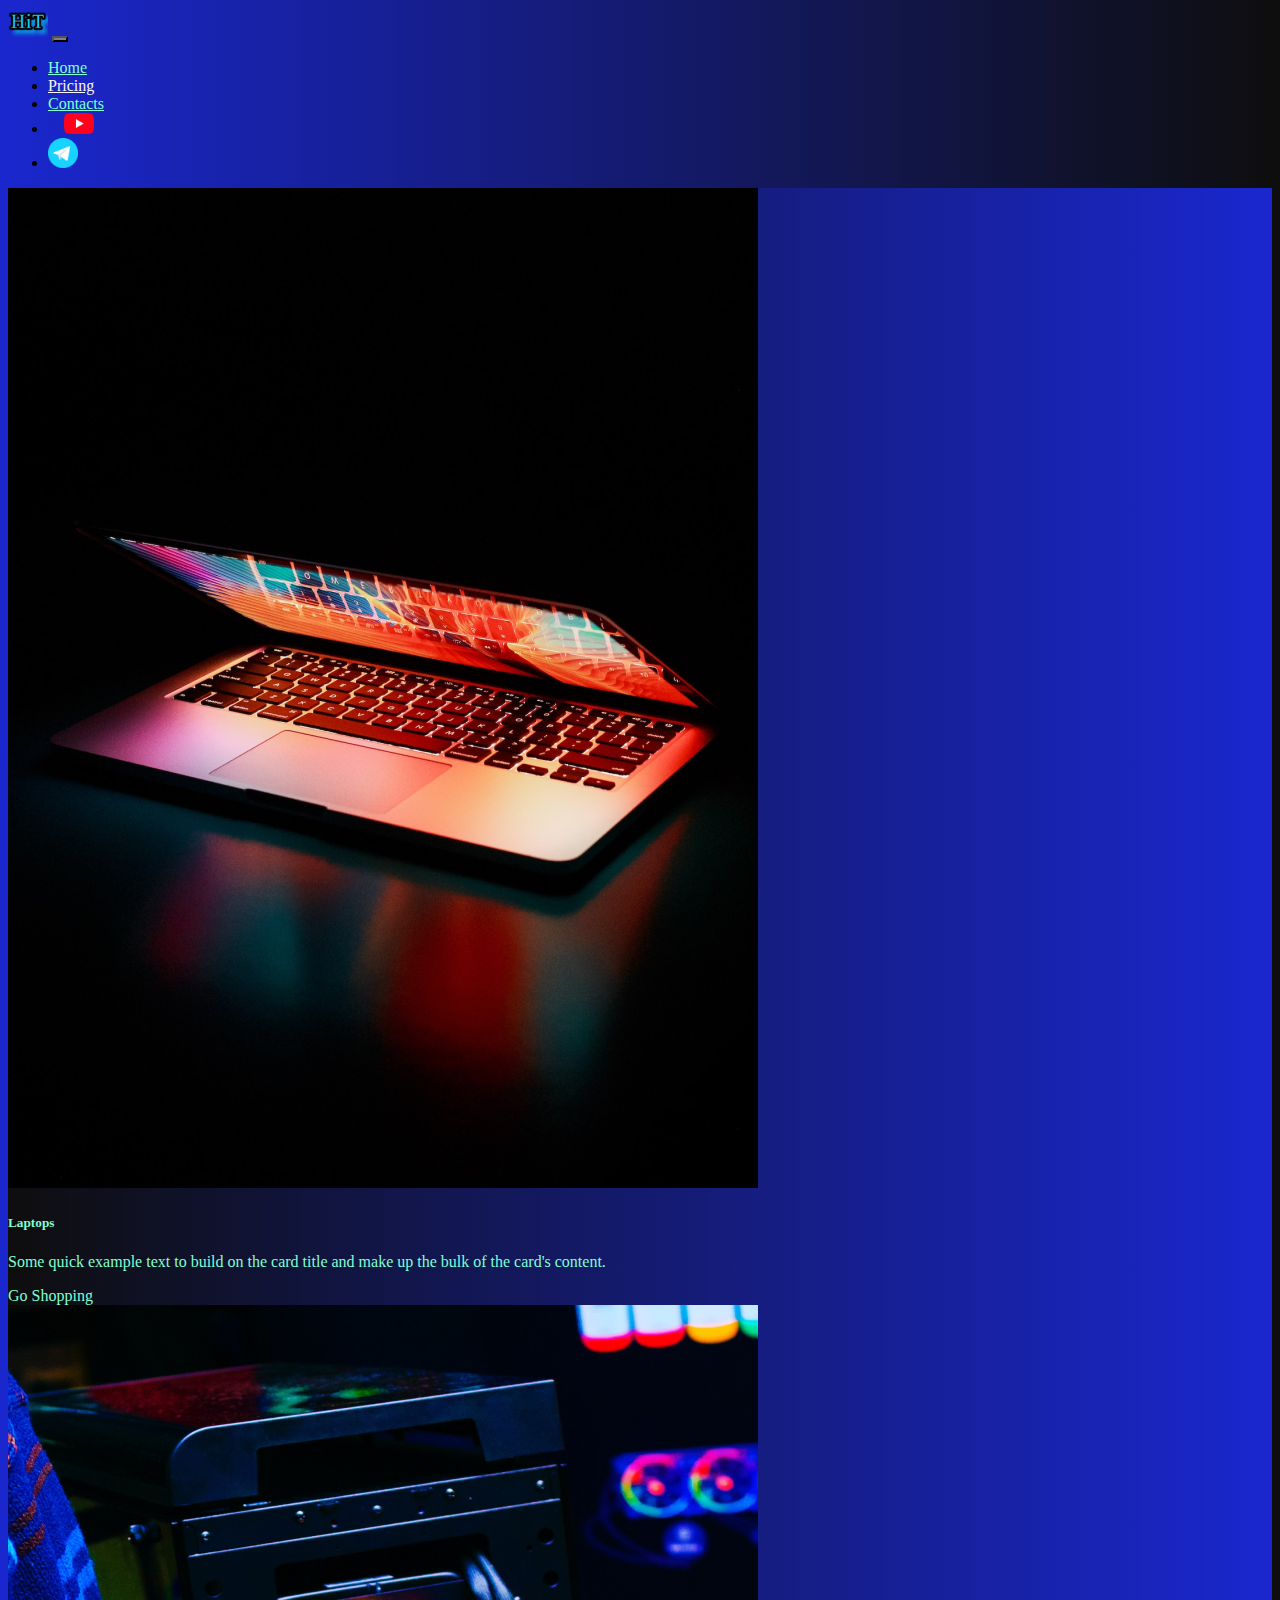
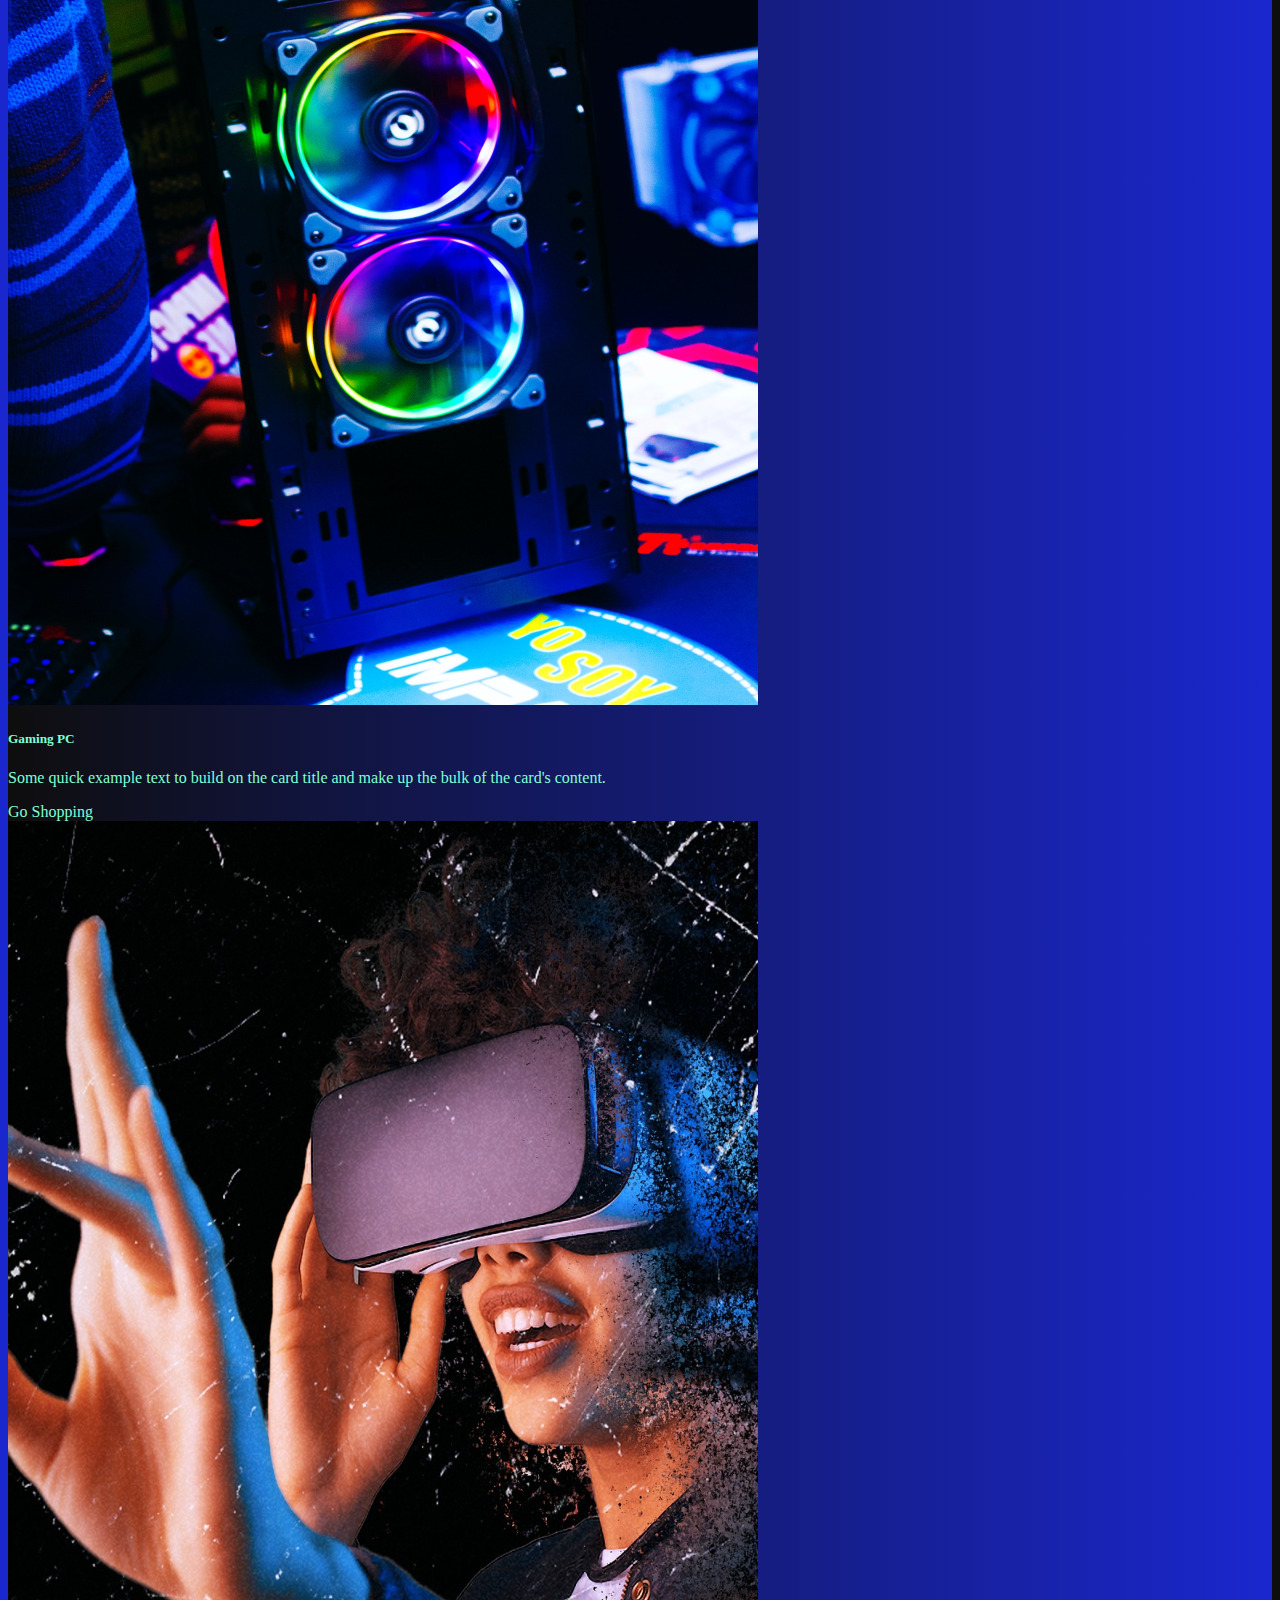
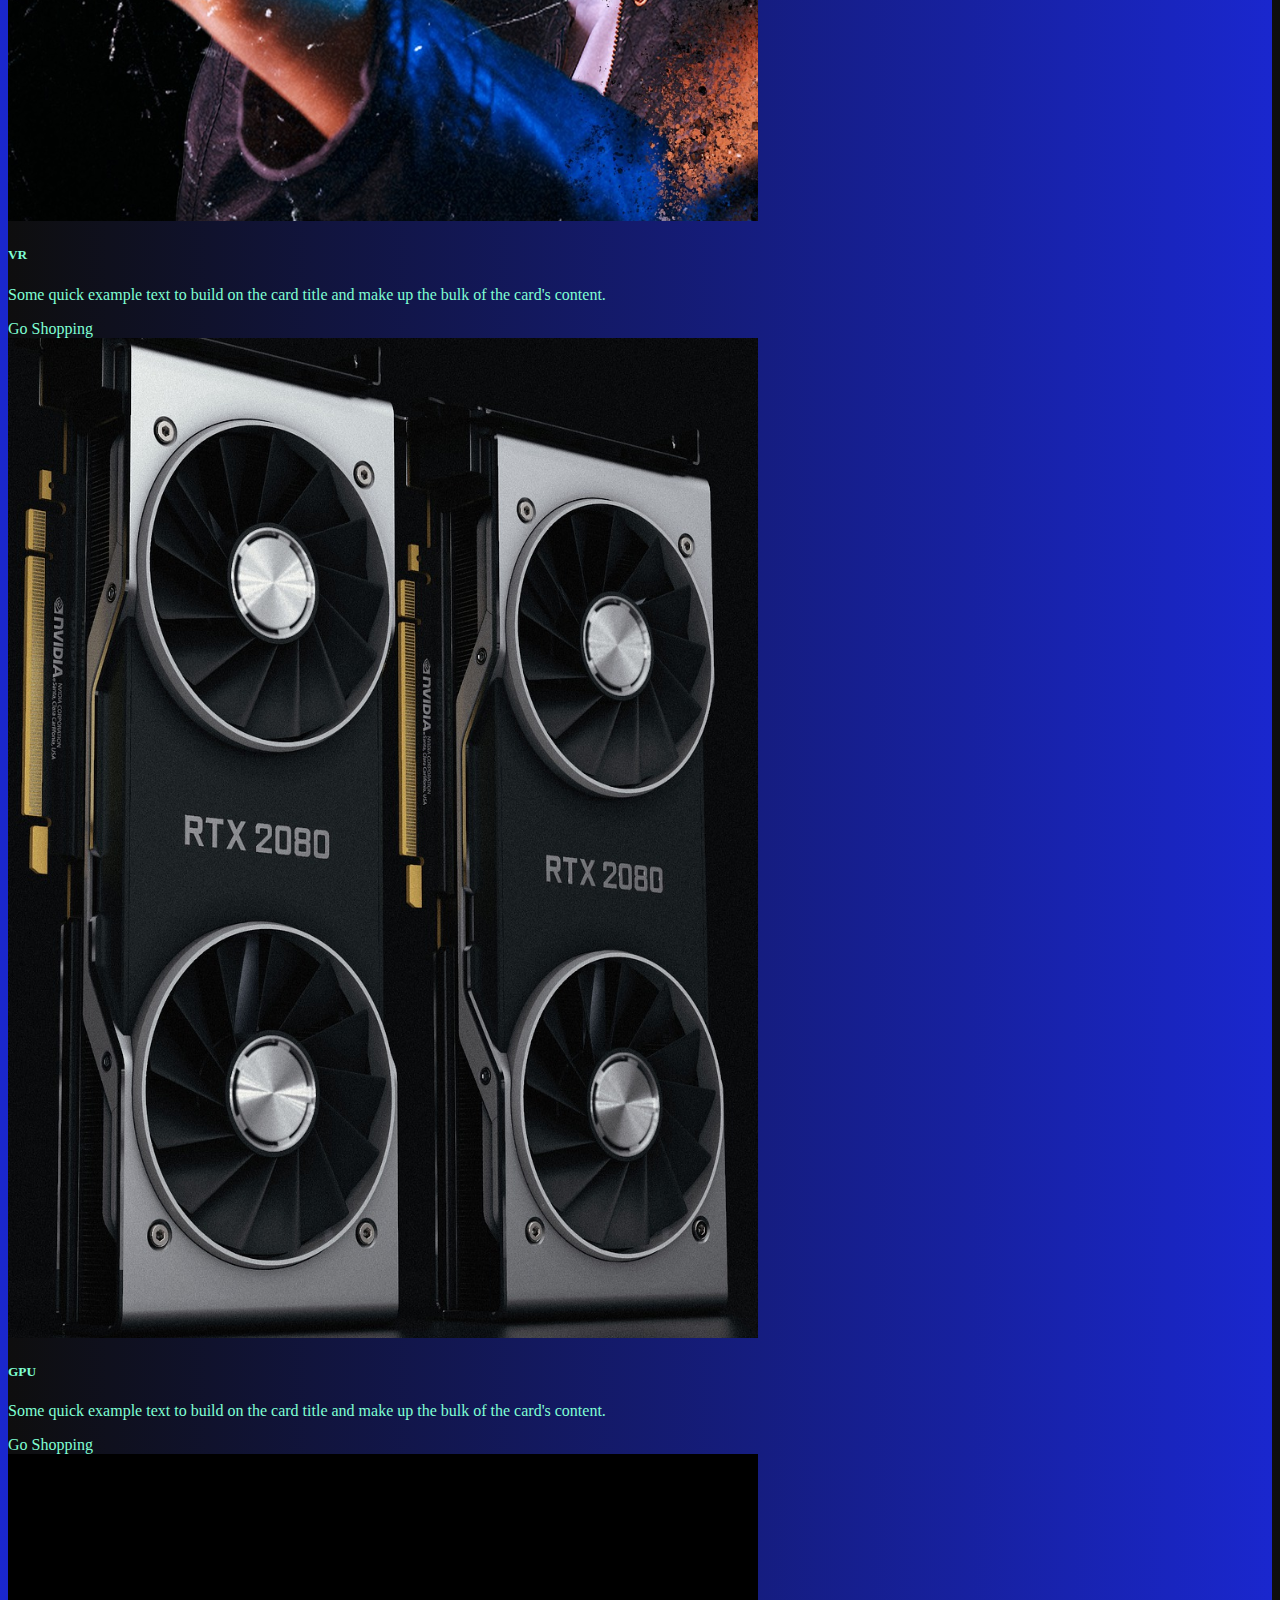
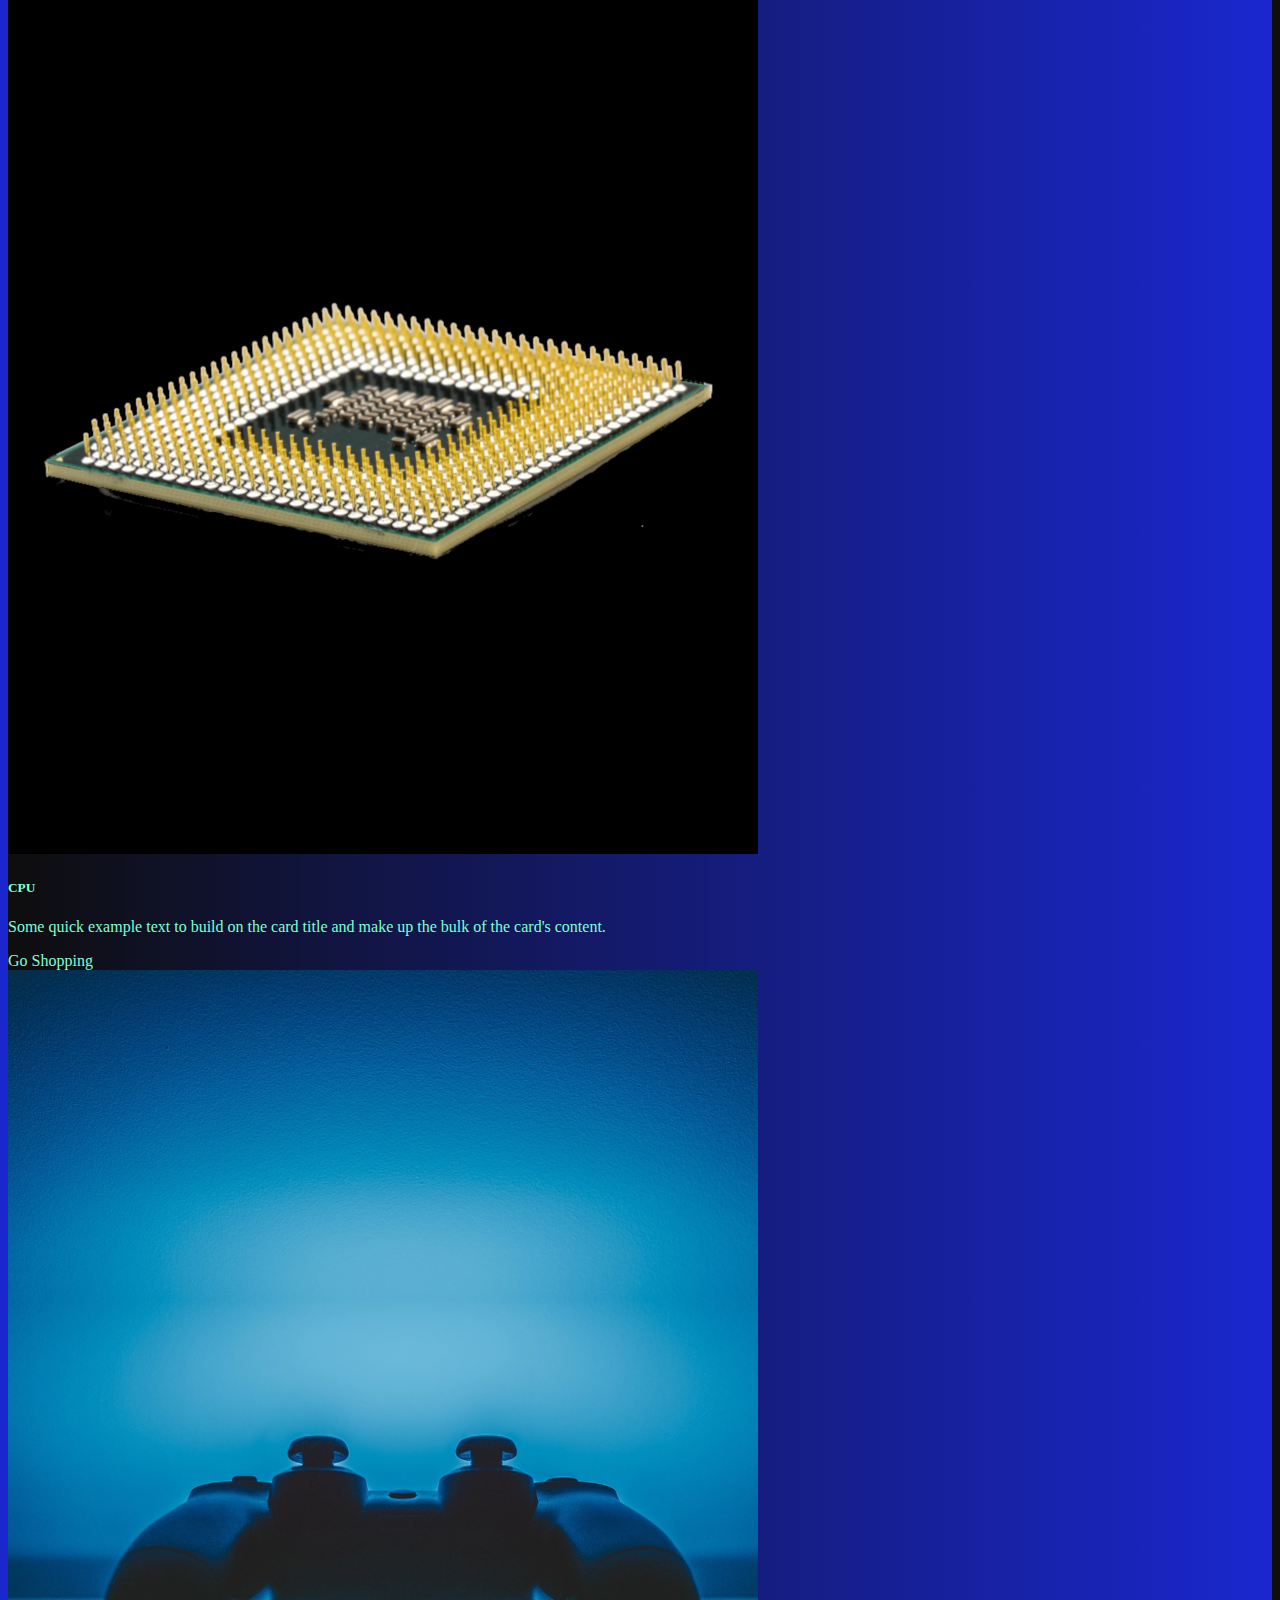
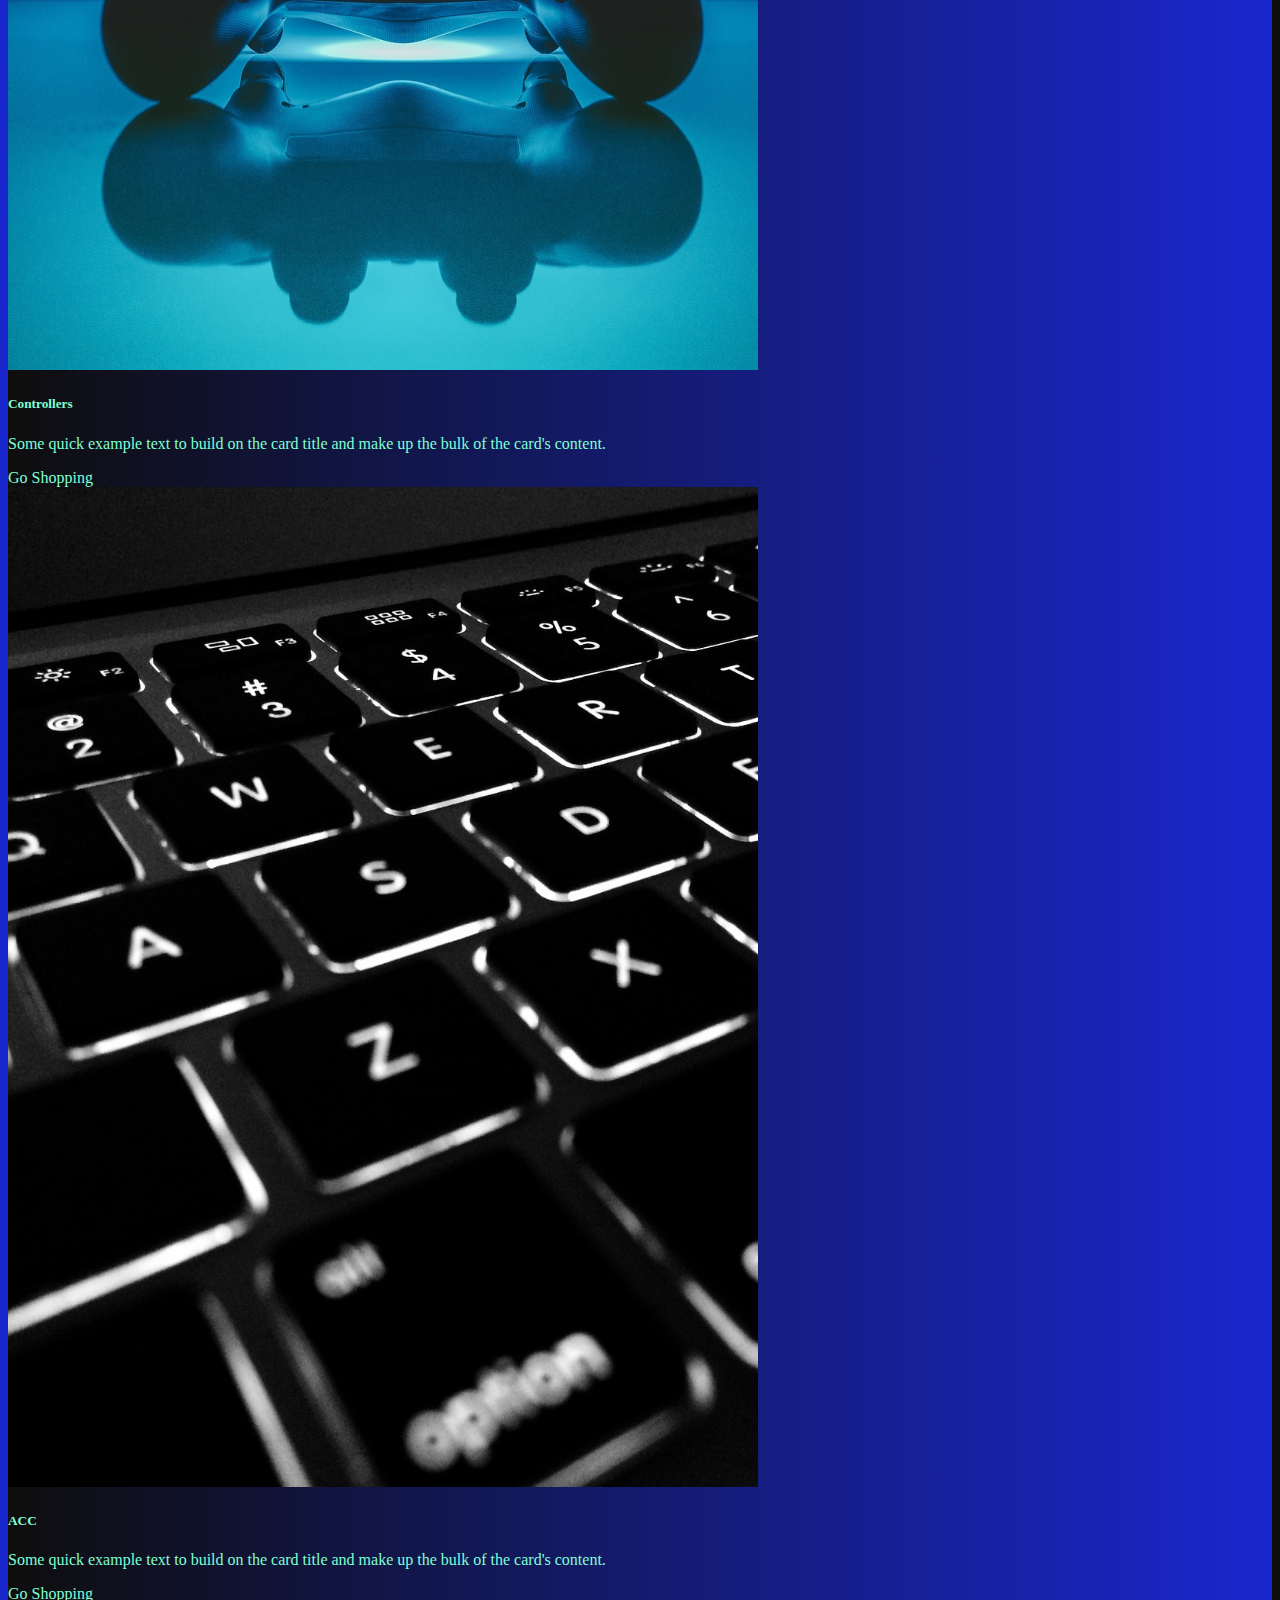
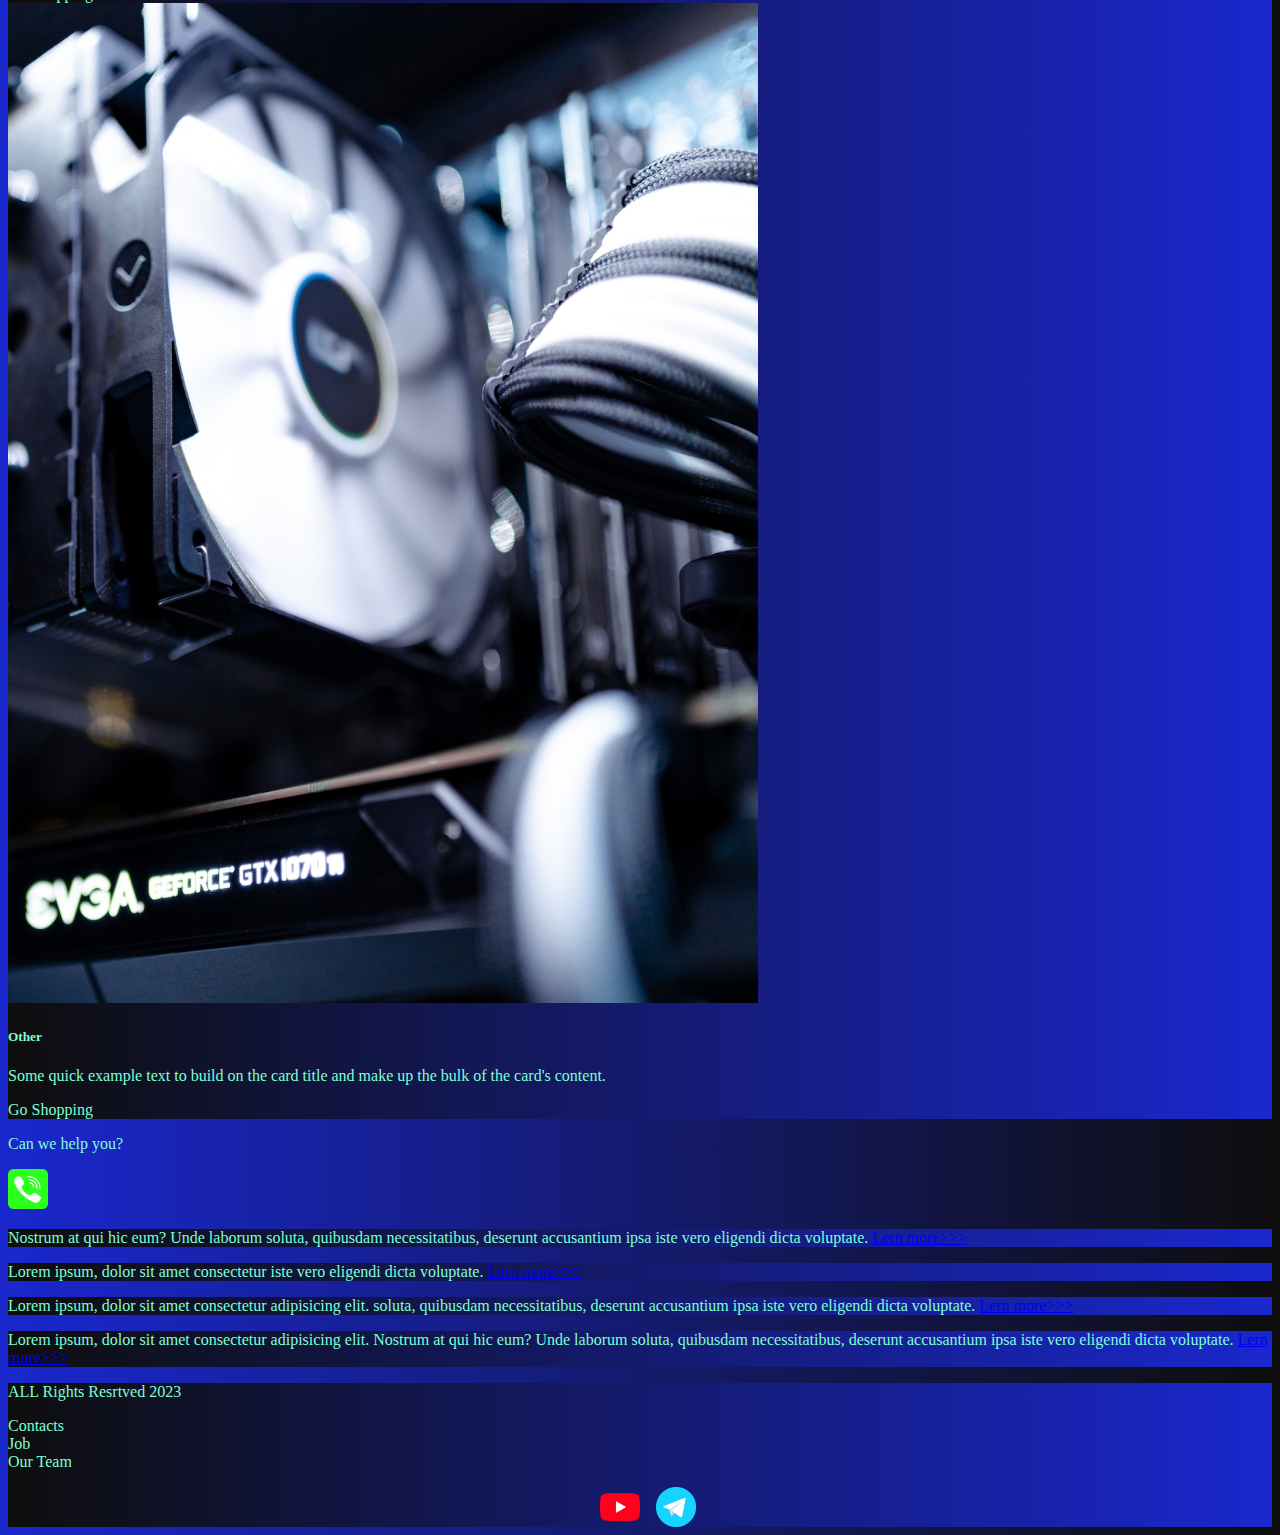
<file: pricing.html>
<!DOCTYPE html>
<html lang="en">

<head>
  <meta charset="UTF-8">
  <meta http-equiv="X-UA-Compatible" content="IE=edge">
  <meta name="viewport" content="width=device-width, initial-scale=1.0">
  <link href="https://cdn.jsdelivr.net/npm/bootstrap@5.3.0-alpha1/dist/css/bootstrap.min.css" rel="stylesheet"
    integrity="sha384-GLhlTQ8iRABdZLl6O3oVMWSktQOp6b7In1Zl3/Jr59b6EGGoI1aFkw7cmDA6j6gD" crossorigin="anonymous">
  <link rel="stylesheet" href="source/styles/mycss.css">

  
  <title>HiT</title>

</head>

<body>
  <header>
    <nav class="navbar navbar-expand-lg bg-dark">
      <div class="container-fluid">
        <a class="navbar-brand" href="/"><img src="source/images/logo.png" alt=""></a>
        <button class="navbar-toggler" type="button" data-bs-toggle="collapse" data-bs-target="#navbarNav"
          aria-controls="navbarNav" aria-expanded="false" aria-label="Toggle navigation">
          <span class="navbar-toggler-icon"></span>
        </button>
        <div class="collapse navbar-collapse" id="navbarNav">
          <ul class="navbar-nav">
            <li class="nav-item">
              <a class="nav-link" aria-current="page" href="/">Home</a>
            </li>
            <li class="nav-item">
              <a class="nav-link active" href="pricing.html">Pricing</a>
            </li>
            <li class="nav-item">
              <a class="nav-link" href="pricing.html">Contacts</a>
          </li>
          <li class="nav-item">
              <a class="nav-link" href="pricing.html">
                  <img style="width: 30px; margin-inline: 1em;" src="source/images/yt.png" alt="">
              </a>
          </li>
          <li class="nav-item">
              <a class="nav-link" href="pricing.html">
                  <img style="width: 30px;" src="source/images/tg.png" alt="">

              </a>
          </li>
          </ul>
        </div>
      </div>
    </nav>
  </header>

  <section>
    <div class="container-fluid mt-4">
      <div class="row">
        <div class="col-lg-1">
        </div>

        <div class="col-lg-8 col-md-12">
          <div class="row">
            <div class="col-lg-4 col-md-6 mt-4">
              <div class="card">
                <a href="#"><img src="source/images/laptop.png" class="card-img-top" alt="Laptop"></a>
                <div class="card-body">
                  <h5 class="card-title"><a href="#">Laptops</a></h5>
                  <p class="card-text"><a href="#">
                    Some quick example text to build on the card title and make up the bulk of the
                      card's
                      content.
                  </a></p>
                  <a href="#" class="btn btn-primary">Go Shopping</a>
                </div>
              </div>
            </div>
            <div class="col-lg-4 col-md-6 mt-4">
              <div class="card">
                <img src="source/images/gaming pc.png" class="card-img-top" alt="Gaming PC">
                <div class="card-body">
                  <h5 class="card-title">Gaming PC</h5>
                  <p class="card-text">Some quick example text to build on the card title and make up the bulk of the
                    card's
                    content.</p>
                  <a href="#" class="btn btn-primary">Go Shopping</a>
                </div>
              </div>
            </div>
            <div class="col-lg-4 col-md-6 mt-4">
              <div class="card">
                <img src="source/images/vr.png" class="card-img-top" alt="VR">
                <div class="card-body">
                  <h5 class="card-title">VR</h5>
                  <p class="card-text">Some quick example text to build on the card title and make up the bulk of the
                    card's
                    content.</p>
                  <a href="#" class="btn btn-primary">Go Shopping</a>
                </div>
              </div>
            </div>
            <div class="col-lg-4 col-md-6 mt-4">
              <div class="card">
                <img src="source/images/gpu.png" class="card-img-top" alt="GPU">
                <div class="card-body">
                  <h5 class="card-title">GPU</h5>
                  <p class="card-text">Some quick example text to build on the card title and make up the bulk of the
                    card's
                    content.</p>
                  <a href="#" class="btn btn-primary">Go Shopping</a>
                </div>
              </div>
            </div>
            <div class="col-lg-4 col-md-6 mt-4">
              <div class="card">
                <img src="source/images/cpu.png" class="card-img-top" alt="CPU">
                <div class="card-body">
                  <h5 class="card-title">CPU</h5>
                  <p class="card-text">Some quick example text to build on the card title and make up the bulk of the
                    card's
                    content.</p>
                  <a href="#" class="btn btn-primary">Go Shopping</a>
                </div>
              </div>
            </div><div class="col-lg-4 col-md-6 mt-4">
              <div class="card">
                <img src="source/images/controller.png" class="card-img-top" alt="Controller">
                <div class="card-body">
                  <h5 class="card-title">Controllers</h5>
                  <p class="card-text">Some quick example text to build on the card title and make up the bulk of the
                    card's
                    content.</p>
                  <a href="#" class="btn btn-primary">Go Shopping</a>
                </div>
              </div>
            </div>
            <div class="col-lg-4 col-md-6 mt-4">
              <div class="card">
                <img src="source/images/acc.png" class="card-img-top" alt="acc">
                <div class="card-body">
                  <h5 class="card-title">ACC</h5>
                  <p class="card-text">Some quick example text to build on the card title and make up the bulk of the
                    card's
                    content.</p>
                  <a href="#" class="btn btn-primary">Go Shopping</a>
                </div>
              </div>
            </div>
            <div class="col-lg-4 col-md-6 mt-4">
              <div class="card">
                <img src="source/images/other.png" class="card-img-top" alt="other">
                <div class="card-body">
                  <h5 class="card-title">Other</h5>
                  <p class="card-text">Some quick example text to build on the card title and make up the bulk of the
                    card's
                    content.</p>
                  <a href="#" class="btn btn-primary">Go Shopping</a>
                </div>
              </div>
            </div>


          </div>
          
        <div class="col-lg-12 col-md-12 text-center mt-4">
            <p>Can we help you?</p>
        </div>
        <div class="col-lg-12 col-md-12 text-center">
            <img class="call-anim" style="width: 40px;" src="source/images/phone.png" alt="">
        </div>
        </div>

        <div class="col-lg-3 col-md-12">
          <div class="row px-2">
            <div class="col-lg-12 sidebar my-4">
              <p> Nostrum at qui hic eum? Unde laborum soluta, quibusdam necessitatibus, deserunt accusantium ipsa iste vero eligendi dicta voluptate. <a href="#">Lern more>>></a></p>
            </div>
            <div class="col-lg-12 sidebar my-4">
              <p>Lorem ipsum, dolor sit amet consectetur  iste vero eligendi dicta voluptate. <a href="#">Lern more>>></a></p>
            </div>
            <div class="col-lg-12 sidebar my-4">
              <p>Lorem ipsum, dolor sit amet consectetur adipisicing elit. soluta, quibusdam necessitatibus, deserunt accusantium ipsa iste vero eligendi dicta voluptate. <a href="#">Lern more>>></a></p>
            </div>
            <div class="col-lg-12 sidebar my-4">
              <p>Lorem ipsum, dolor sit amet consectetur adipisicing elit. Nostrum at qui hic eum? Unde laborum soluta, quibusdam necessitatibus, deserunt accusantium ipsa iste vero eligendi dicta voluptate. <a href="#">Lern more>>></a></p>
            </div>
          </div>
        </div>

      </div>

    </div>

  </section>

  <footer class="mt-4">
    <div class="container-fluid">
      <div class="row">
          <div class="col-lg-4 col-md-12 footre-text text-center">
              <p>ALL Rights Resrtved 2023</p>
          </div>
          <div class="col-lg-4 col-md-12 footre-text text-center">
              <p>Contacts<br>Job<br>Our Team</p>
          </div>
          <div class="col-lg-4 col-md-12 media-links">
              <img style="width: 40px; margin-inline: 1em;" src="source/images/yt.png" alt="">
              <img style="width: 40px;" src="source/images/tg.png" alt="">
          </div>
      </div>
  </div>

  </footer>


  <script src="https://cdn.jsdelivr.net/npm/bootstrap@5.3.0-alpha1/dist/js/bootstrap.bundle.min.js"
    integrity="sha384-w76AqPfDkMBDXo30jS1Sgez6pr3x5MlQ1ZAGC+nuZB+EYdgRZgiwxhTBTkF7CXvN"
    crossorigin="anonymous"></script>
</body>

</html>
</file>
<file: source/styles/mycss.css>
@import url('https://fonts.googleapis.com/css?family=RobotoSlab&display=swap');

body{
    font-family: RobortoSlab, serif;
    background: linear-gradient(90deg, #1A27CE 0%, #0E0E0E 100%);
}

p{
    color: aquamarine;
}

.nav-link{
    color: aquamarine;
}

.navbar-nav .nav-link.active{
    color: rgb(248, 246, 246);

}

.navbar-brand img{
    width: 40px;
}

.navbar-toggler{
    background-color: gray;
}

.sidebar{
    color: aquamarine;
    background: linear-gradient(270deg, #1A27CE 0%, #0E0E0E 100%);

}

.card{
    background: linear-gradient(270deg, #1A27CE 0%, #0E0E0E 100%);
    color: aquamarine;

}

.card a{
    text-decoration: none;
    color: aquamarine;
}

.slide-text, 
.footre-text{
    color: aquamarine;
    margin:auto auto
}

footer,
.btn-outline-primary{

    background: linear-gradient(270deg, #1A27CE 0%, #0E0E0E 100%);

}

@media(max-width: 755px){
    .carousel-indicators{
        display: none;
    }
}

.media-links{
    display: flex;
    justify-content: center;
    align-items: center;
}

.call-anim{
    animation: call 2s ease 0s infinite normal forwards;
}

@keyframes call {
	0%,
	100% {
		transform: translateX(0%);
		transform-origin: 50% 50%;
	}

	15% {
		transform: translateX(-30px) rotate(-6deg);
	}

	30% {
		transform: translateX(15px) rotate(6deg);
	}

	45% {
		transform: translateX(-15px) rotate(-3.6deg);
	}

	60% {
		transform: translateX(9px) rotate(2.4deg);
	}

	75% {
		transform: translateX(-6px) rotate(-1.2deg);
	}
}
</file>
